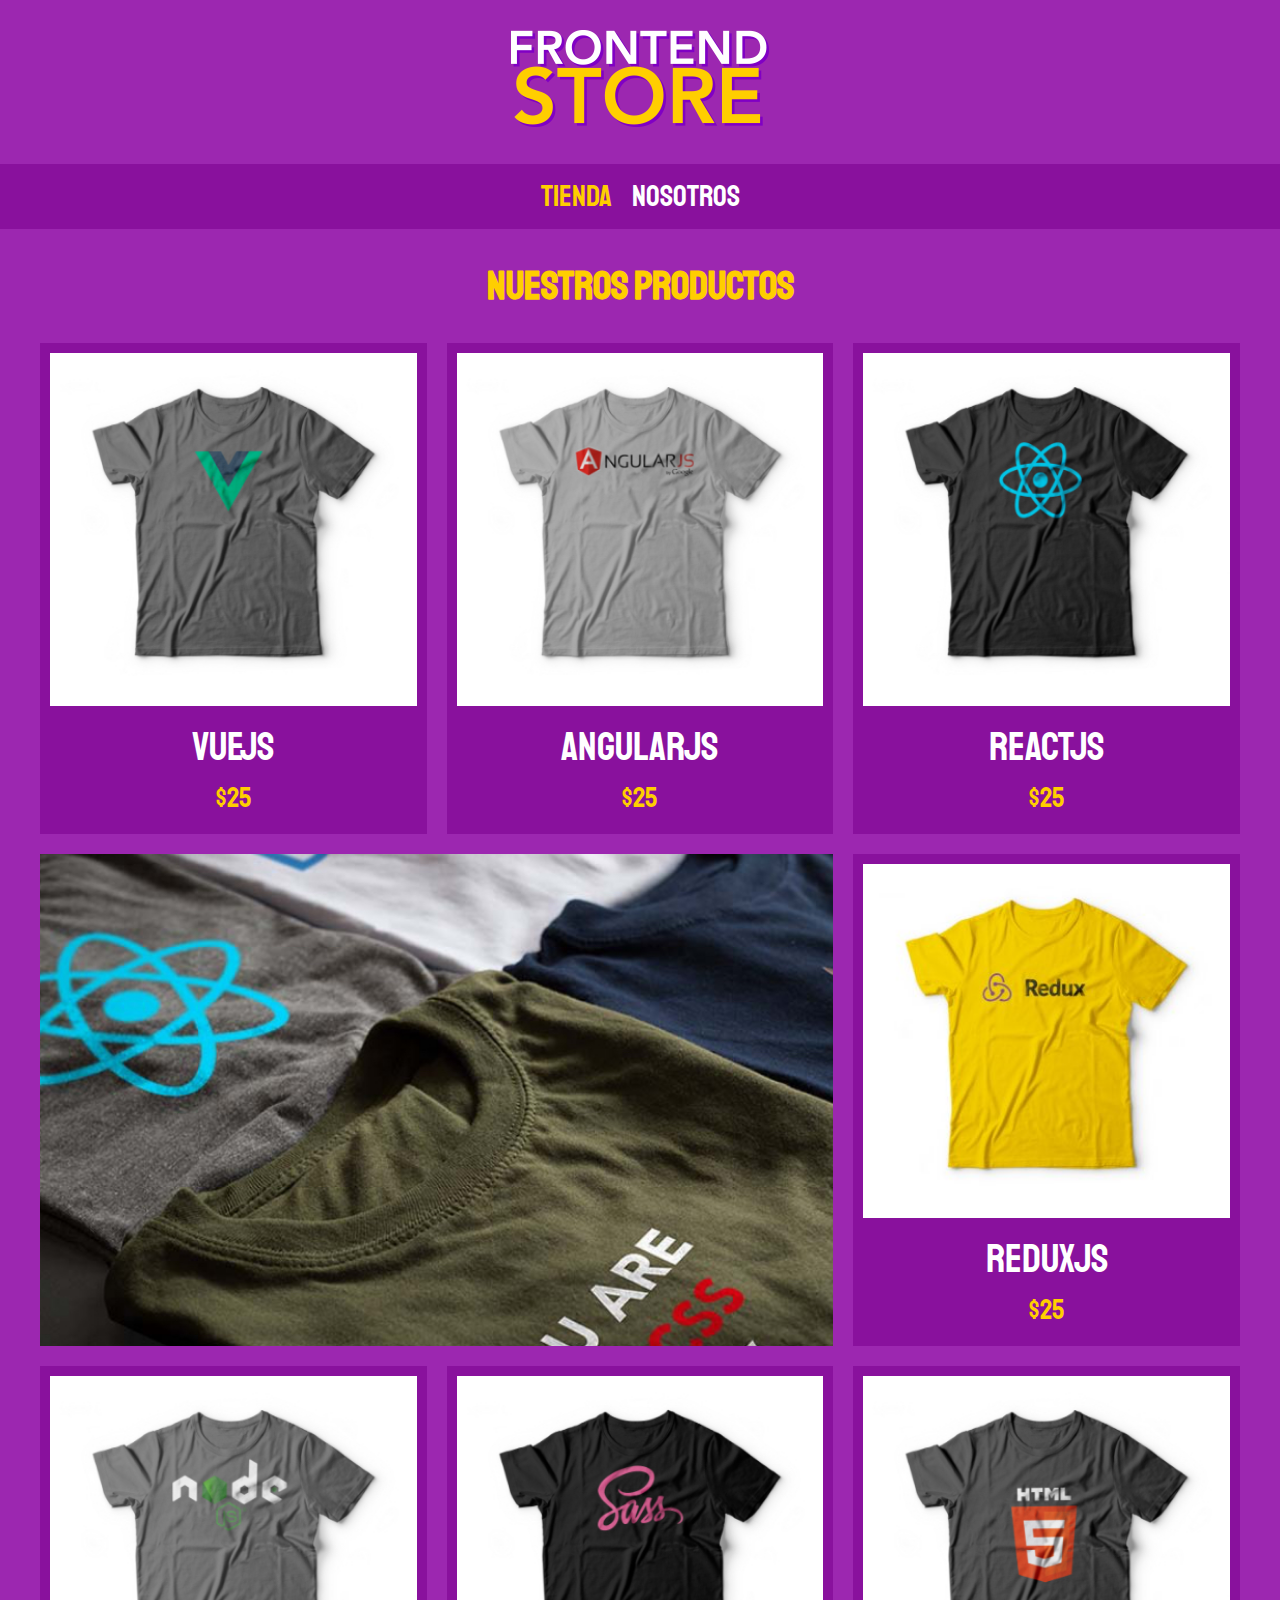
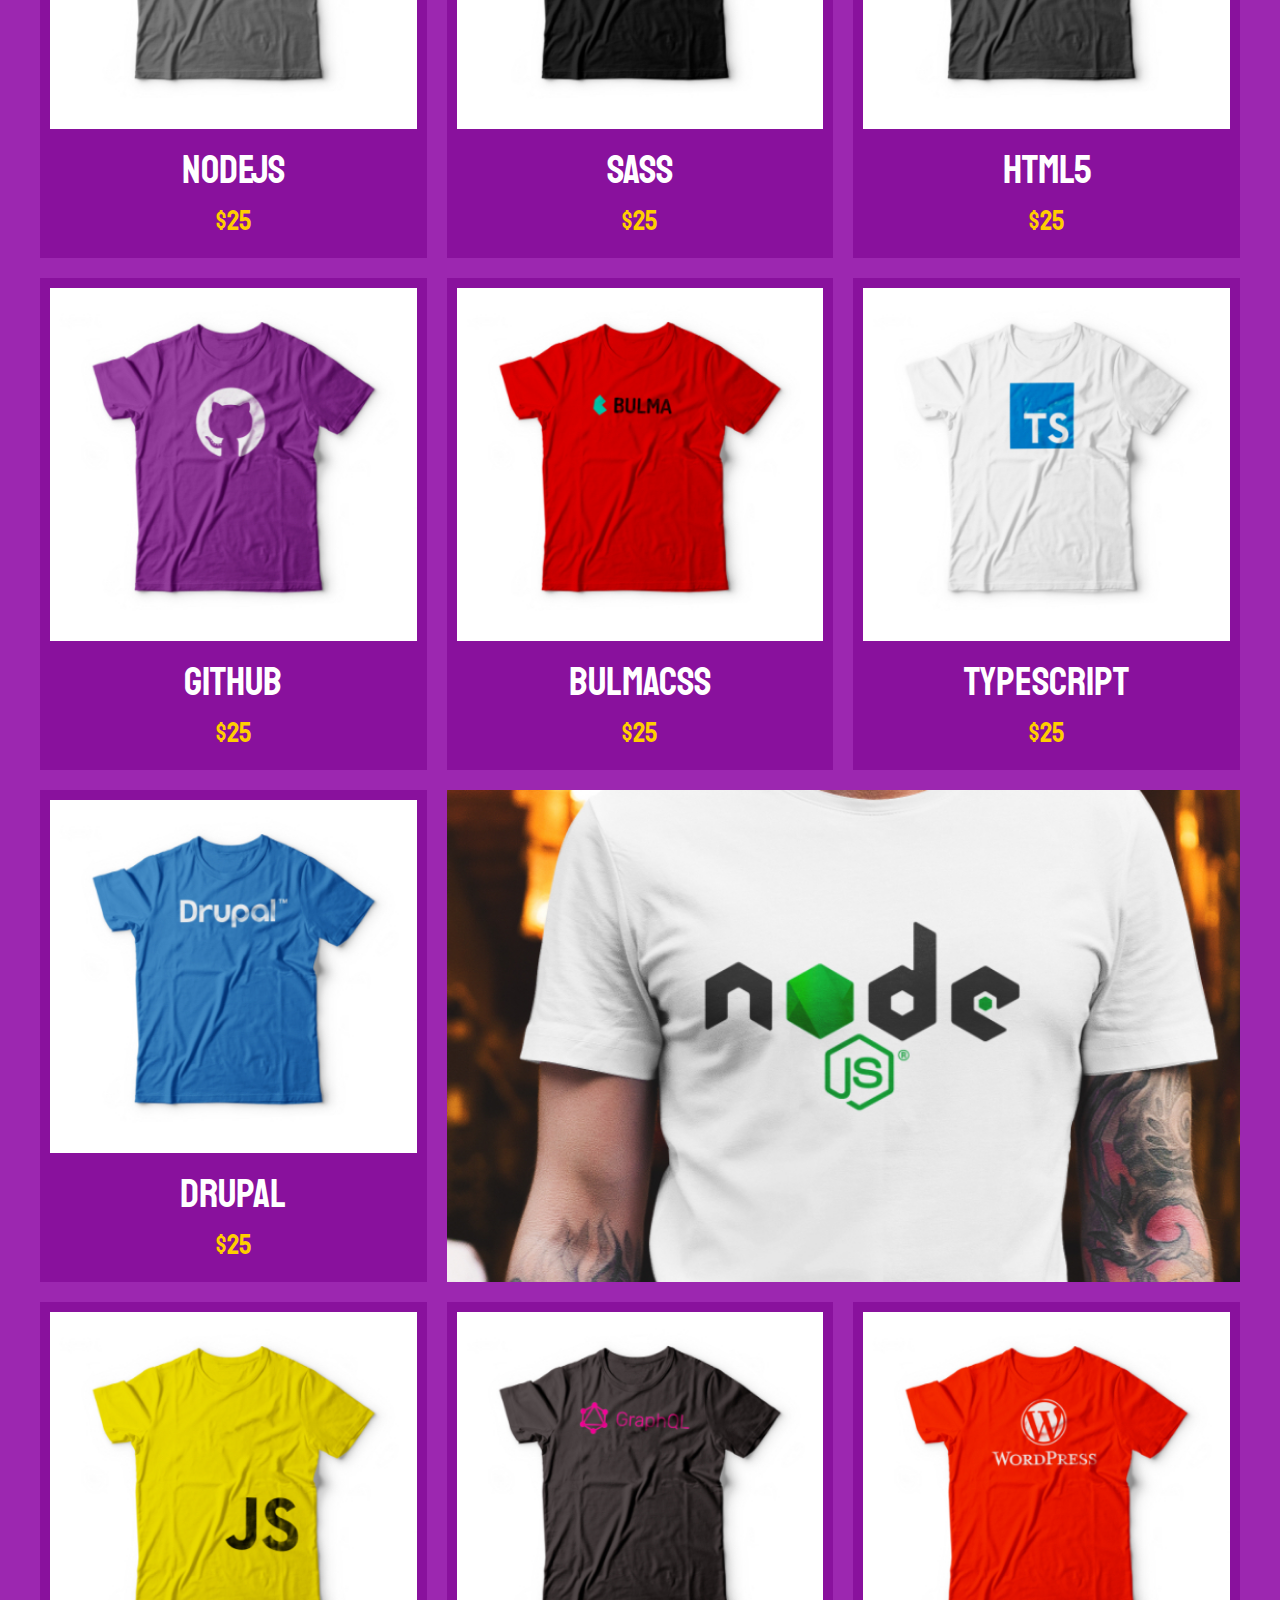
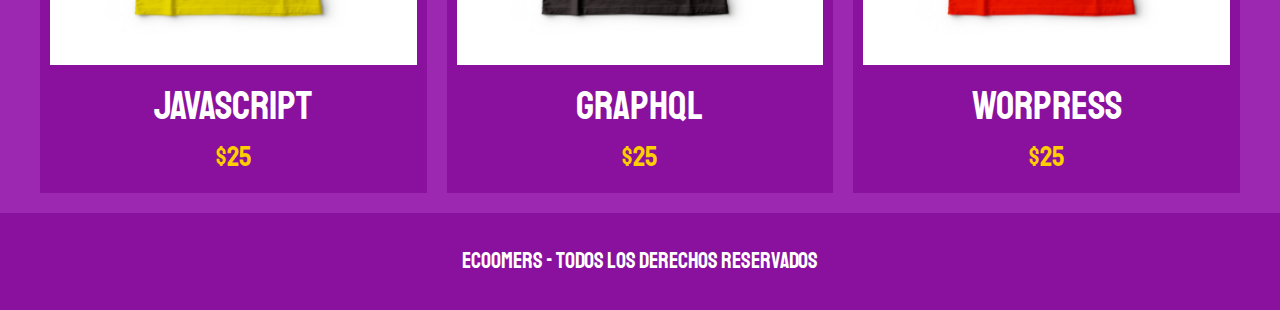
<file: FrontEndStore_inicio/index.html>
<!DOCTYPE html>
<html lang="en">
<head>
 <meta charset="UTF-8">
 <meta name="viewport" content="width=device-width, initial-scale=1.0">
 <title>E-commers</title>
 <link rel="stylesheet" href="css/normalize.css">
 <link rel="preconnect" href="https://fonts.googleapis.com">
 <link rel="preconnect" href="https://fonts.gstatic.com" crossorigin>
 <link href="https://fonts.googleapis.com/css2?family=Krub&family=Staatliches&display=swap" rel="stylesheet">
 <link rel="stylesheet" href="css/style.css">

</head>
<body>
  <header class="header">
    <a href="index.html">
      <img class="header__logo" src="img/logo.png" alt="Logotipo">
    </a>
  </header>

  <nav class="navegacion">
    <a class="navegacion__enlace navegacion__enlace--activo" href="index.html">Tienda</a>
    <a class="navegacion__enlace" href="nosotros.html">Nosotros</a>
  </nav>

  <main class="contenedor">
    <h1>Nuestros Productos</h1>
    <div class="grid">
      <div class="producto">
        <a href="productos.html">
          <img class="producto__imagen" src="img/1.jpg" alt="imagen camisa">
          <div class="producto__informacion">
            <p class="producto__nombre">VueJS</p>
            <p class="producto__precio">$25</p>
          </div>      
        </a>
      </div> <!-- Fin del producto  -->
      <div class="producto">
        <a href="productos.html">
          <img class="producto__imagen" src="img/2.jpg" alt="imagen camisa">
          <div class="producto__informacion">
            <p class="producto__nombre">AngularJS</p>
            <p class="producto__precio">$25</p>
          </div>      
        </a>
      </div> <!-- Fin del producto  -->
      <div class="producto">
        <a href="productos.html">
          <img class="producto__imagen" src="img/3.jpg" alt="imagen camisa">
          <div class="producto__informacion">
            <p class="producto__nombre">ReactJS</p>
            <p class="producto__precio">$25</p>
          </div>      
        </a>
      </div> <!-- Fin del producto  -->
      <div class="producto">
        <a href="productos.html">
          <img class="producto__imagen" src="img/4.jpg" alt="imagen camisa">
          <div class="producto__informacion">
            <p class="producto__nombre">ReduxJS</p>
            <p class="producto__precio">$25</p>
          </div>      
        </a>
      </div> <!-- Fin del producto  -->
      <div class="producto">
        <a href="productos.html">
          <img class="producto__imagen" src="img/5.jpg" alt="imagen camisa">
          <div class="producto__informacion">
            <p class="producto__nombre">NodeJS</p>
            <p class="producto__precio">$25</p>
          </div>      
        </a>
      </div> <!-- Fin del producto  -->
      <div class="producto">
        <a href="productos.html">
          <img class="producto__imagen" src="img/6.jpg" alt="imagen camisa">
          <div class="producto__informacion">
            <p class="producto__nombre">SASS</p>
            <p class="producto__precio">$25</p>
          </div>      
        </a>
      </div> <!-- Fin del producto  -->
      <div class="producto">
        <a href="productos.html">
          <img class="producto__imagen" src="img/7.jpg" alt="imagen camisa">
          <div class="producto__informacion">
            <p class="producto__nombre">HTML5</p>
            <p class="producto__precio">$25</p>
          </div>      
        </a>
      </div> <!-- Fin del producto  -->
      <div class="producto">
        <a href="productos.html">
          <img class="producto__imagen" src="img/8.jpg" alt="imagen camisa">
          <div class="producto__informacion">
            <p class="producto__nombre">GITHUB</p>
            <p class="producto__precio">$25</p>
          </div>      
        </a>
      </div> <!-- Fin del producto  -->
      <div class="producto">
        <a href="productos.html">
          <img class="producto__imagen" src="img/9.jpg" alt="imagen camisa">
          <div class="producto__informacion">
            <p class="producto__nombre">BulmaCss</p>
            <p class="producto__precio">$25</p>
          </div>      
        </a>
      </div> <!-- Fin del producto  -->
      <div class="producto">
        <a href="productos.html">
          <img class="producto__imagen" src="img/10.jpg" alt="imagen camisa">
          <div class="producto__informacion">
            <p class="producto__nombre">TypeScript</p>
            <p class="producto__precio">$25</p>
          </div>      
        </a>
      </div> <!-- Fin del producto  -->
      <div class="producto">
        <a href="productos.html">
          <img class="producto__imagen" src="img/11.jpg" alt="imagen camisa">
          <div class="producto__informacion">
            <p class="producto__nombre">Drupal</p>
            <p class="producto__precio">$25</p>
          </div>      
        </a>
      </div> <!-- Fin del producto  -->
      <div class="producto">
        <a href="productos.html">
          <img class="producto__imagen" src="img/12.jpg" alt="imagen camisa">
          <div class="producto__informacion">
            <p class="producto__nombre">Javascript</p>
            <p class="producto__precio">$25</p>
          </div>      
        </a>
      </div> <!-- Fin del producto  -->
      <div class="producto">
        <a href="productos.html">
          <img class="producto__imagen" src="img/13.jpg" alt="imagen camisa">
          <div class="producto__informacion">
            <p class="producto__nombre">GraphQL</p>
            <p class="producto__precio">$25</p>
          </div>      
        </a>
      </div> <!-- Fin del producto  -->
      <div class="producto">
        <a href="productos.html">
          <img class="producto__imagen" src="img/14.jpg" alt="imagen camisa">
          <div class="producto__informacion">
            <p class="producto__nombre">Worpress</p>
            <p class="producto__precio">$25</p>
          </div>      
        </a>
      </div> <!-- Fin del producto  -->

      <div class="grafico grafico--camisas"></div>
      <div class="grafico grafico--node"></div>
    </div>  

  </main>

  <footer class="footer">
    <p class="footer__texto">Ecoomers - Todos los derechos Reservados</p>
  </footer>

</body>
</html>
</file>
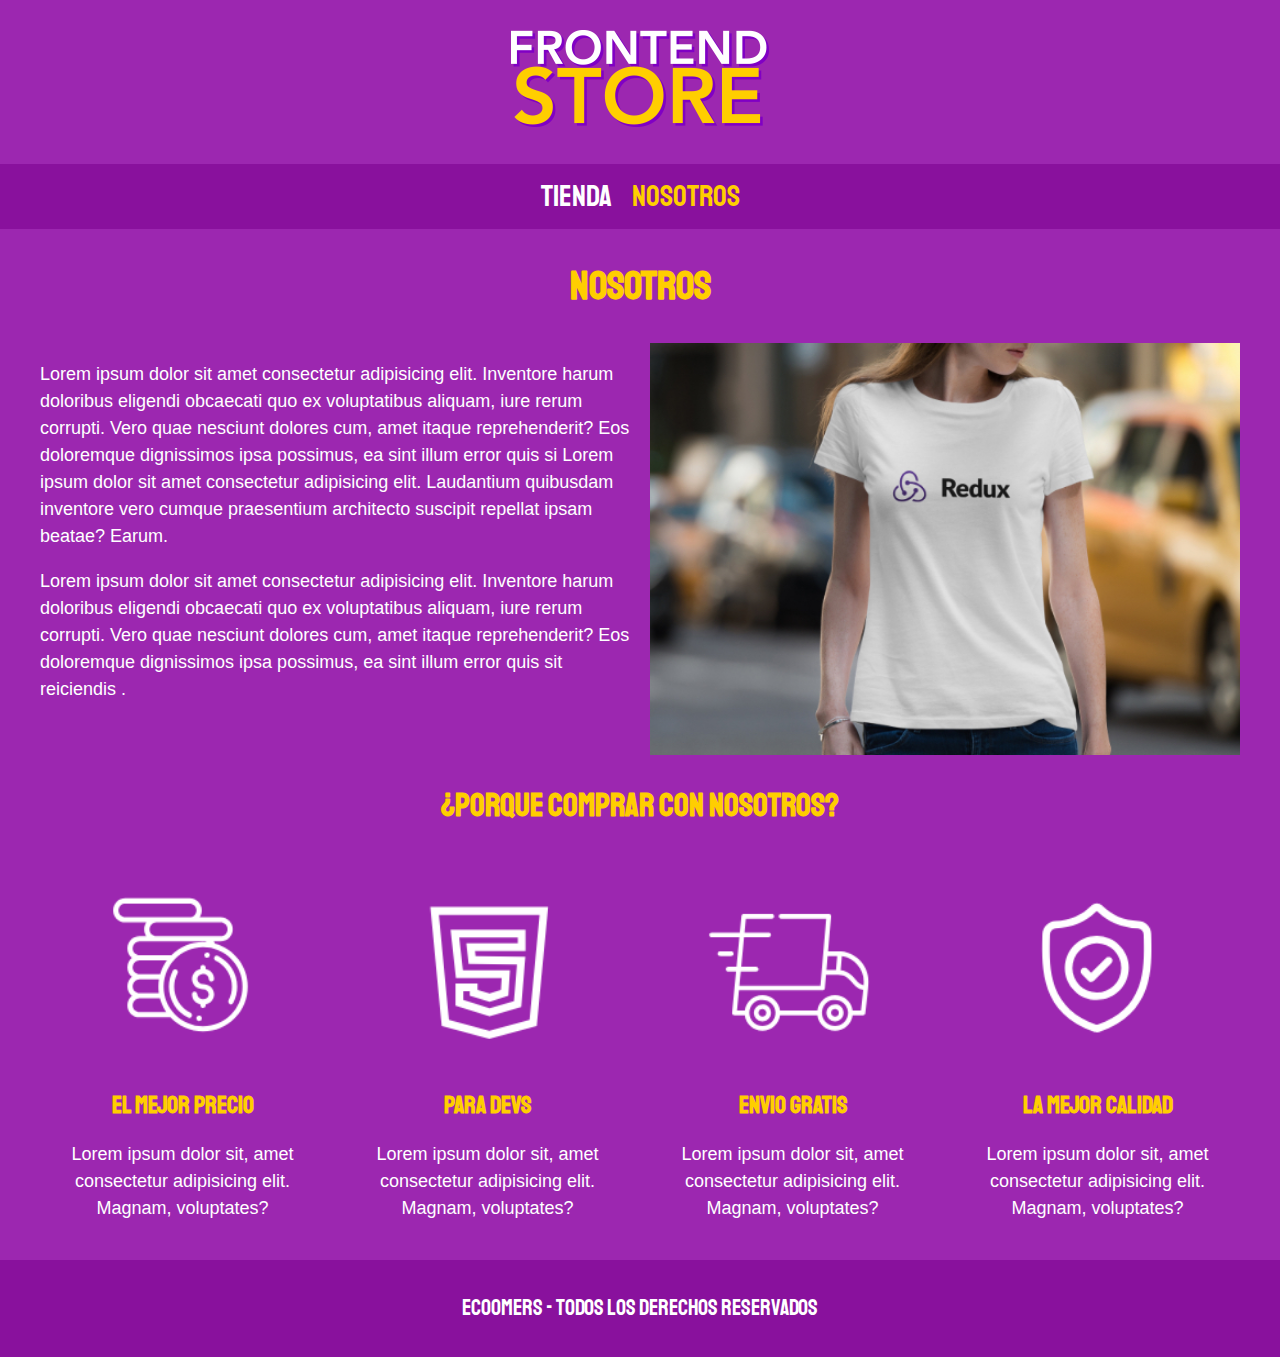
<file: FrontEndStore_inicio/nosotros.html>
<!DOCTYPE html>
<html lang="en">
<head>
 <meta charset="UTF-8">
 <meta name="viewport" content="width=device-width, initial-scale=1.0">
 <title>E-commers</title>
 <link rel="stylesheet" href="css/normalize.css">
 <link rel="preconnect" href="https://fonts.googleapis.com">
 <link rel="preconnect" href="https://fonts.gstatic.com" crossorigin>
 <link href="https://fonts.googleapis.com/css2?family=Krub&family=Staatliches&display=swap" rel="stylesheet">
 <link rel="stylesheet" href="css/style.css">

</head>
<body>
  <header class="header">
    <a href="index.html">
      <img class="header__logo" src="img/logo.png" alt="Logotipo">
    </a>
  </header>

  <nav class="navegacion">
    <a class="navegacion__enlace" href="index.html">Tienda</a>
    <a class="navegacion__enlace navegacion__enlace--activo" href="nosotros.html">Nosotros</a>
  </nav>

  <main class="contenedor">
    <h1>Nosotros</h1>
    <div class="nosotros">
      <div class="nosotros__contenido">
        <p> Lorem ipsum dolor sit amet consectetur adipisicing elit. Inventore harum doloribus eligendi obcaecati quo ex voluptatibus aliquam, iure rerum corrupti. Vero quae nesciunt dolores cum, amet itaque reprehenderit? Eos doloremque dignissimos ipsa possimus, ea sint illum error quis si Lorem ipsum dolor sit amet consectetur adipisicing elit. Laudantium quibusdam inventore vero cumque praesentium architecto suscipit repellat ipsam beatae? Earum.</p>

        <p> Lorem ipsum dolor sit amet consectetur adipisicing elit. Inventore harum doloribus eligendi obcaecati quo ex voluptatibus aliquam, iure rerum corrupti. Vero quae nesciunt dolores cum, amet itaque reprehenderit? Eos doloremque dignissimos ipsa possimus, ea sint illum error quis sit reiciendis .</p>
      </div>
      <img class="nosotros__imagen" src="img/nosotros.jpg" alt="nosotros"> 
    </div>
  </main>
  <section class="contenedor comprar">
    <h2 class="comprar__titulo">¿Porque comprar con nosotros?</h2>
    <div class="bloques">
      <div class="bloque">
        <img class="bloque__imagen" src="img/icono_1.png" alt="porque comprar">
        <h3 class="bloque__titulo"> El mejor precio</h3>
        <p>Lorem ipsum dolor sit, amet consectetur adipisicing elit. Magnam, voluptates?</p>
      </div> <!--Cierre bloque-->
      <div class="bloque">
        <img class="bloque__imagen" src="img/icono_2.png" alt="porque comprar">
        <h3 class="bloque__titulo"> Para devs</h3>
        <p>Lorem ipsum dolor sit, amet consectetur adipisicing elit. Magnam, voluptates?</p>
      </div> <!--Cierre bloque-->
      <div class="bloque">
        <img class="bloque__imagen" src="img/icono_3.png" alt="porque comprar">
        <h3 class="bloque__titulo"> Envio Gratis</h3>
        <p>Lorem ipsum dolor sit, amet consectetur adipisicing elit. Magnam, voluptates?</p>
      </div> <!--Cierre bloque-->
      <div class="bloque">
        <img class="bloque__imagen" src="img/icono_4.png" alt="porque comprar">
        <h3 class="bloque__titulo"> La mejor calidad</h3>
        <p>Lorem ipsum dolor sit, amet consectetur adipisicing elit. Magnam, voluptates?</p>
      </div> <!--Cierre bloque-->
    </div> <!--Cierre bloques-->
  </section>

  <footer class="footer">
    <p class="footer__texto">Ecoomers - Todos los derechos Reservados</p>
  </footer>

</body>
</html>
</file>
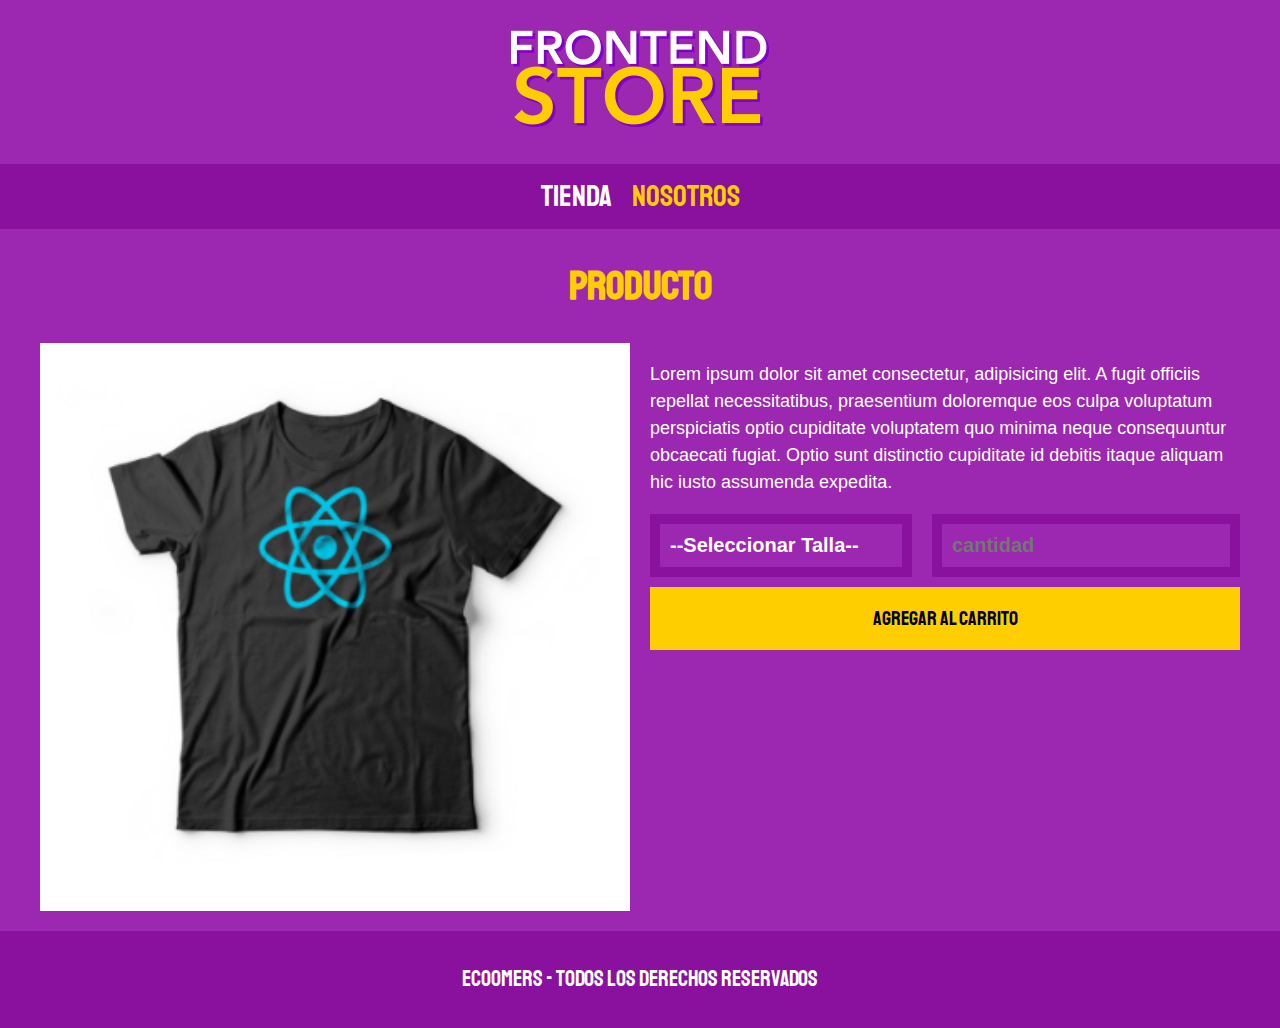
<file: FrontEndStore_inicio/productos.html>
<!DOCTYPE html>
<html lang="en">
<head>
 <meta charset="UTF-8">
 <meta name="viewport" content="width=device-width, initial-scale=1.0">
 <title>E-commers</title>
 <link rel="stylesheet" href="css/normalize.css">
 <link rel="preconnect" href="https://fonts.googleapis.com">
 <link rel="preconnect" href="https://fonts.gstatic.com" crossorigin>
 <link href="https://fonts.googleapis.com/css2?family=Krub&family=Staatliches&display=swap" rel="stylesheet">
 <link rel="stylesheet" href="css/style.css">

</head>
<body>
  <header class="header">
    <a href="index.html">
      <img class="header__logo" src="img/logo.png" alt="Logotipo">
    </a>
  </header>

  <nav class="navegacion">
    <a class="navegacion__enlace" href="index.html">Tienda</a>
    <a class="navegacion__enlace navegacion__enlace--activo" href="nosotros.html">Nosotros</a>
  </nav>

  <main class="contenedor">
    <h1>Producto</h1>

    <div class="camisa">
      <img class="camisa__imagen" src="img/3.jpg" alt="imagen del Producto">
      <div class="camisa__contenido">
          <p> Lorem ipsum dolor sit amet consectetur, adipisicing elit. A fugit officiis repellat necessitatibus, praesentium doloremque eos culpa voluptatum perspiciatis optio cupiditate voluptatem quo minima neque consequuntur obcaecati fugiat. Optio sunt distinctio cupiditate id debitis itaque aliquam hic iusto assumenda expedita.
          </p>
          <form class="formulario">
            <select class="formulario__campo">
              <option disabled selected>--Seleccionar Talla-- </option>
              <option> Chica </option>
              <option> Mediana </option>
              <option> Grande </option>
            </select>
            <input class="formulario__campo" type="number" placeholder="cantidad" min="1">
            <input class="formulario__submit" type="submit" value="Agregar al Carrito">
          </form>
      </div>

    </div>

  </main>

  <footer class="footer">
    <p class="footer__texto">Ecoomers - Todos los derechos Reservados</p>
  </footer>

</body>
</html>
</file>
<file: FrontEndStore_inicio/css/style.css>
:root {
  --primario: #9c27b0;
  --primarioOscuro: #89119d; 
  --secundario: #ffce00;
  --secundarioOscuro: rgb(233,287,2);
  --blanco: #fff;
  --negro: #000;
  --GrisMenu: #b5bfc9;

  --fuentePrincipal: "Staatliches", serif;
}

html {
  box-sizing: border-box;
  font-size: 62.5%;
}
*, *:before, *:after {
  box-sizing: inherit;
}

body {
  background-color: var(--primario);
  font-size: 1.6rem;
  line-height: 1.5;
}

p {
  font-size: 1.8rem;
  font-family: Arial, Helvetica, sans-serif;
  color: var(--blanco);
}

a{
  text-decoration: none;
}

img {
  width: 100%;
}

.contenedor {
  width: 120rem;
  margin: 0 auto;
}

h1, h2, h3 {
text-align: center;
color: var(--secundario);
font-family: var(--fuentePrincipal);
}

h1 {
  font-size: 4rem;
}

h2 {
  font-size: 3.2rem;
}

h3 {
  font-size: 2.4rem;
}


/* HEADER */
.header {
  display: flex;
  justify-content: center;
}

.header__logo {
  margin: 3rem 0;
}
/* FOOTER */
.footer {
background-color: var(--primarioOscuro);
padding: 1rem 0 ;
margin-top: 2rem;
}

.footer__texto {
  text-align: center;
  font-family: var(--fuentePrincipal);
  font-size: 2.2rem;
}


/* NAVEGACION */

.navegacion {
  background-color: var(--primarioOscuro);
  padding: 1rem 0;
  display: flex;
  justify-content: center;
  gap: 2rem;
}

.navegacion__enlace {
  font-family: var(--fuentePrincipal);
  color: var(--blanco);
  font-size: 3rem;
}

.navegacion__enlace:hover,
.navegacion__enlace--activo {
  color: var(--secundario);
}

/* Producto */

.grid {
  display: grid;
  grid-template-columns: repeat(2, 1fr);
  gap: 2rem;
}

@media(min-width: 768px) {
  .grid {
  display: grid;
  grid-template-columns: repeat(3, 1fr);
  }
}


.producto {
  background-color: var(--primarioOscuro);
  padding: 1rem;
}

.producto__nombre {
 font-size: 4rem;
}

.producto__precio {
  font-size: 2.8rem;
  color: var(--secundario);
}

.producto__nombre,
.producto__precio {
  font-family: var(--fuentePrincipal);
  margin: 1rem 0;
  text-align: center;
  line-height: 1.2;
}

/* Grafico */

.grafico {
  min-height: 30rem;
  background-repeat: no-repeat;
  background-size:cover ;
  grid-column: 1 / 3;
}

.grafico--camisas {
  grid-row: 2 / 3;
  background-image: url(..//img/grafico1.jpg);
}

.grafico--node {
  background-image: url(..//img/grafico2.jpg);
  grid-row: 8 / 9;
}

@media(min-width: 768px) {
  .grafico--node {
    grid-row: 5 / 6;
    grid-column: 2/ 4;
  }
}

/* Nosotros */

.nosotros { 
  display: grid;
  grid-template-rows:repeat(2, auto) ;
  
}
@media(min-width: 768px) {
  .nosotros { 
  grid-template-columns: repeat(2, 1fr);
  column-gap: 2rem;

  }
}

.nosotros__imagen {
  grid-row: 1/2;  
}

@media(min-width: 768px) {
  .nosotros__imagen {
    grid-column: 2/3;
  }
}

/* Bloques */
.bloques {
  display: grid;
  grid-template-columns: repeat(2, 1fr);
  gap: 2rem;
}

@media(min-width: 768px) {
  .bloques {
    grid-template-columns: repeat(4, 1fr);
  }
}

.bloque {
  text-align: center;
}

.bloque__titulo {
  margin: 0;
}

/* Producto */

@media(min-width: 768px) {
  .camisa {
    display: grid;
    grid-template-columns: repeat(2, 1fr);
    column-gap: 2rem;
  }
}

.formulario {
  display: grid;
  grid-template-columns: repeat(2, 1fr);
  column-gap: 2rem;
}

.formulario__campo{
border-color: var(--primarioOscuro);
border-width: 1rem;
border-style: solid;
background-color: transparent;
color: var(--blanco);
font-weight: bolder;
font-size: 2rem;
font-family: Arial, Helvetica, sans-serif;
padding: 1rem;
appearance: none;
}

.formulario__submit {
  background-color: var(--secundario);
  border: none;
  font-size: 2rem;
  font-family: var(--fuentePrincipal);
  padding: 2rem;
  transition: background-color .3s ease;
  grid-column: 1 / 3;
  margin-top: 1rem;
}

.formulario__submit:hover {
  cursor: pointer;
  background-color: var(--secundarioOscuro);
}

form select option {
  background-color: var(--GrisMenu); 
  font-weight: bold;
}

/** Pagina del Producto 
@media (min-width: 768px) {
    .camisa {
        display: grid;
        grid-template-columns: repeat(2, 1fr);
        column-gap: 2rem;
    }
}

.formulario {
    display: grid;
    grid-template-columns: repeat(2, 1fr);
    gap: 2rem;
}
.formulario__campo {
   border: 1rem solid var(--primarioOscuro);
   background-color: transparent;
   color: var(--blanco);
   font-size: 2rem;
   font-family: Arial, Helvetica, sans-serif;
   padding: 1rem;
   appearance: none;
}
.formulario__submit {
    background-color: var(--secundario);
    border: none;
    font-size: 2rem;
    font-family: var(--fuentePrincipal);
    padding: 2rem;
    transition: background-color .3s ease;
    grid-column: 1 / 3;
}
.formulario__submit:hover {
    cursor: pointer;
    background-color: var(--secundarioOscuro);
}

**/
</file>
